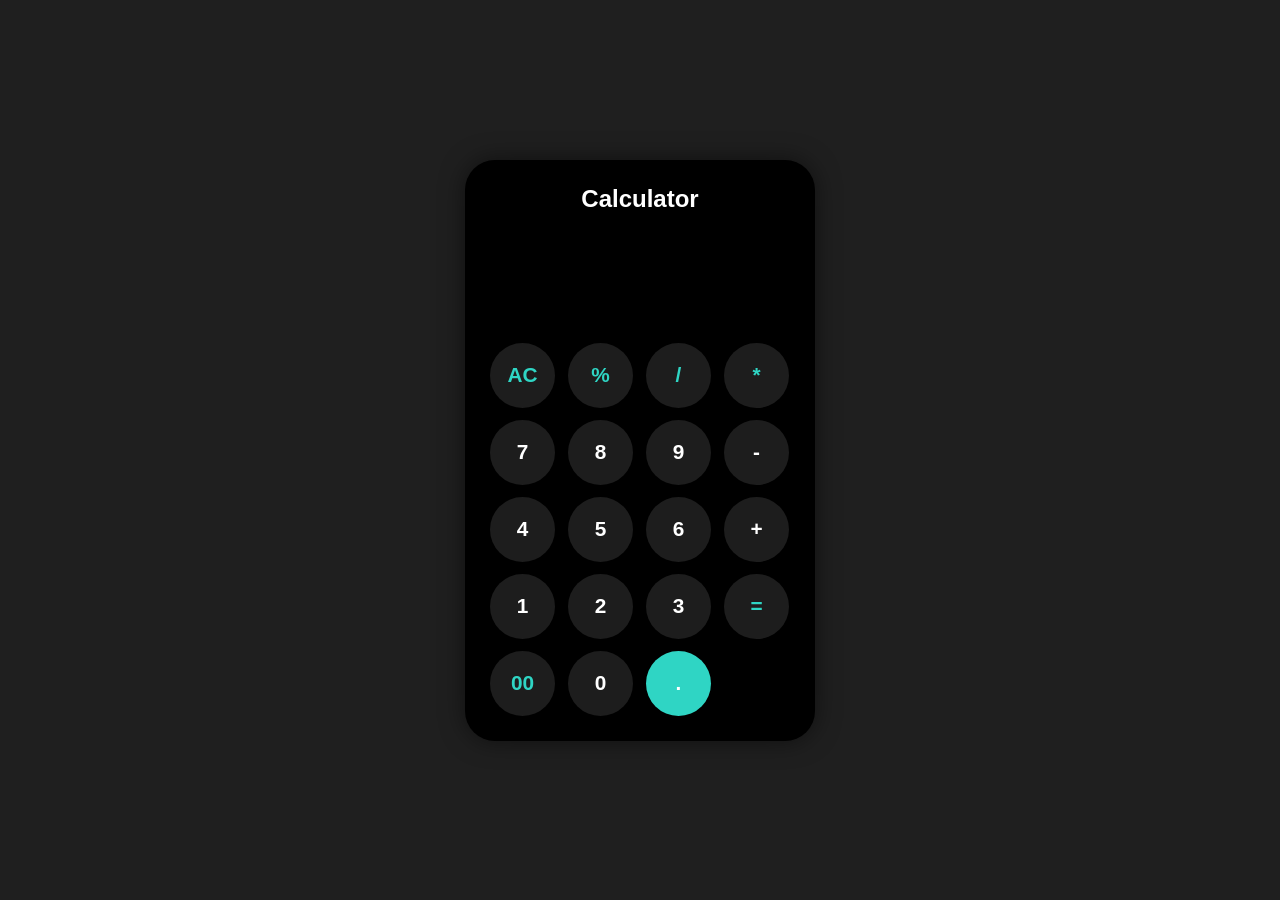
<file: Javascript/Calculator/index.html>
<!doctype html>
<html lang="en">
  <head>
    <meta charset="UTF-8" />
    <meta name="viewport" content="width=device-width, initial-scale=1.0" />
    <title>Calculator</title>
    <link rel="stylesheet" href="style.css">
  </head>
  <body>
    <div class="container">
      <h1 id="heading1">Calculator</h1>
      <input type="text" id="input" />
      <div class="btns">
    <button onclick="clearDisplay()">AC</button>
    <button onclick="appendtodisplay('%')">%</button>
    <button onclick="appendtodisplay('/')">/</button>
    <button onclick="appendtodisplay('*')">*</button>

    <button onclick="appendtodisplay('7')">7</button>
    <button onclick="appendtodisplay('8')">8</button>
    <button onclick="appendtodisplay('9')">9</button>
    <button onclick="appendtodisplay('-')">-</button>

    <button onclick="appendtodisplay('4')">4</button>
    <button onclick="appendtodisplay('5')">5</button>
    <button onclick="appendtodisplay('6')">6</button>
    <button onclick="appendtodisplay('+')">+</button>

    <button onclick="appendtodisplay('1')">1</button>
    <button onclick="appendtodisplay('2')">2</button>
    <button onclick="appendtodisplay('3')">3</button>
    <button onclick="calculate()">=</button>

    <button onclick="appendtodisplay('00')">00</button>
    <button onclick="appendtodisplay('0')">0</button>
    <button onclick="appendtodisplay('.')">.</button>
</div>
    </div>

    <script>
      let operands = document.getElementById("input");

      function appendtodisplay(input) {
        operands.value += input;
      }

      function calculate() {
        try {
          operands.value = eval(operands.value);
        } catch (e) {
          operands.value = "Error";
        }
      }

      function clearDisplay() {
        operands.value = "";
      }
    </script>
  </body>
</html>
</file>
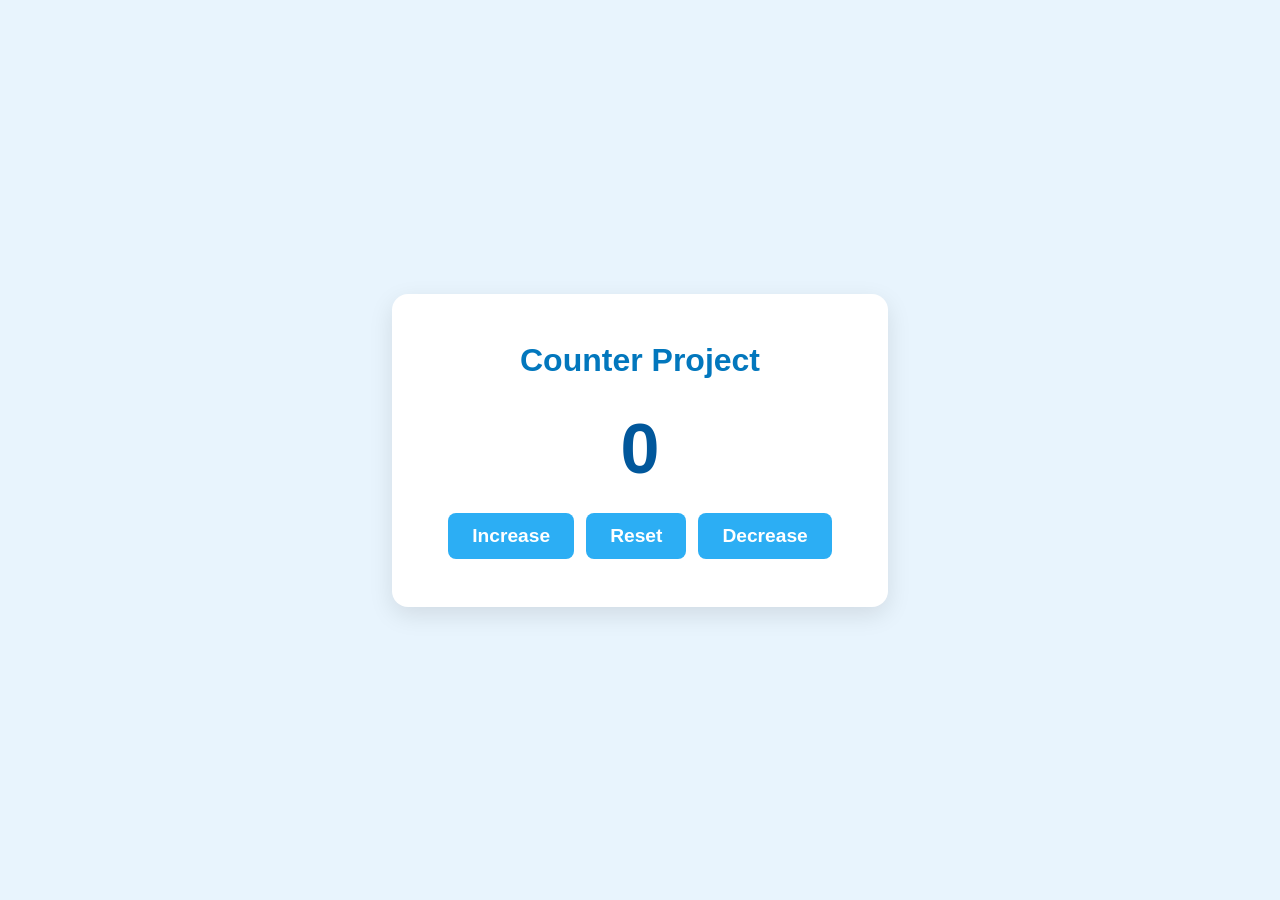
<file: Javascript/CounterProject/index.html>
<!DOCTYPE html>
<html lang="en">
<head>
    <meta charset="UTF-8">
    <meta name="viewport" content="width=device-width, initial-scale=1.0">
    <title>Document</title>
    <link rel="stylesheet" href="style.css">
</head>
<body>
    <h1>Counter Project</h1>
    <p id="counter">0</p>
    <div class="btns">

<button id="increase" class="btn">Increase</button>
        <button id="reset" class="btn">Reset</button>
    <button id="decrease" class="btn">Decrease</button>
    </div>
    

    <script src="script.js"></script>
</body>
</html>
</file>
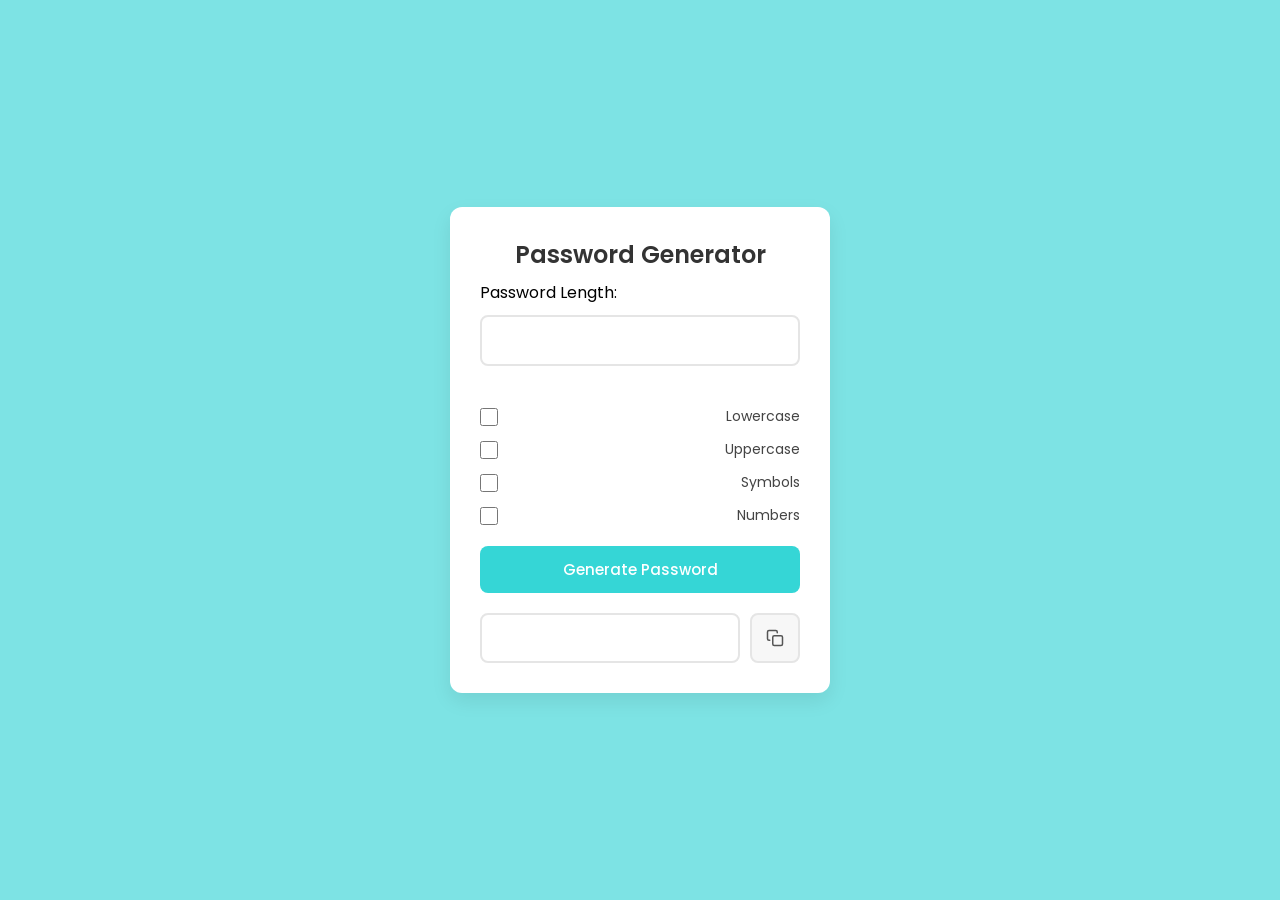
<file: Javascript/PasswordGenerator/index.html>
<!doctype html>
<html lang="en">
  <head>
    <meta charset="UTF-8" />
    <meta name="viewport" content="width=device-width, initial-scale=1.0" />
    <title>Password Generator</title>
    <link rel="stylesheet" href="style.css" />
  </head>
  <body>
    <body>
      <div class="container">
        <h1>Password Generator</h1>

        <label for="length">Password Length:</label>
        <input type="number" id="length" min="1" max="50" />

        <div class="options">
          <div class="option">
            <input type="checkbox" id="op1" />
            <label for="op1">Lowercase</label>
          </div>

          <div class="option">
            <input type="checkbox" id="op2" />
            <label for="op2">Uppercase</label>
          </div>

          <div class="option">
            <input type="checkbox" id="op3" />
            <label for="op3">Symbols</label>
          </div>

          <div class="option">
            <input type="checkbox" id="op4" />
            <label for="op4">Numbers</label>
          </div>
        </div>

        <button onclick="generatepass()">Generate Password</button>

        <div class="result-wrapper">
          <h2 id="result"></h2>
          <button
            type="button"
            id="copyBtn"
            class="copy-btn"
            onclick="copyPassword()"
            title="Copy password"
            aria-label="Copy password"
          >
            <svg
              xmlns="http://www.w3.org/2000/svg"
              width="18"
              height="18"
              viewBox="0 0 24 24"
              fill="none"
              stroke="currentColor"
              stroke-width="2"
              stroke-linecap="round"
              stroke-linejoin="round"
            >
              <rect x="9" y="9" width="13" height="13" rx="2" ry="2"></rect>
              <path d="M5 15H4a2 2 0 0 1-2-2V4a2 2 0 0 1 2-2h9a2 2 0 0 1 2 2v1"></path>
            </svg>
          </button>
        </div>
      </div>

      <div id="toast" class="toast"></div>
    </body>
    <script>
      function generatepass() {
        let length = document.getElementById("length").value;
        let lowercase = document.getElementById("op1").checked;
        let uppercase = document.getElementById("op2").checked;
        let symbols = document.getElementById("op3").checked;
        let numbers = document.getElementById("op4").checked;

        console.log(lowercase, uppercase, symbols, numbers);
        if (length <= 0) {
          alert("Please enter a valid password length greater than 0.");
          return;
        }

        // Condition 2: At least one checkbox must be selected
        if (!lowercase && !uppercase && !symbols && !numbers) {
          alert("Please select at least one character type.");
          return;
        }
        const lower = "abcdefghijklmnopqrstuvwxyz";
        const upper = "ABCDEFGHIJKLMNOPQRSTUVWXYZ";
        const nums = "1234567890";
        const symb = "!@#$%^&*()_-?/";

        let password = "";
        let allowedchar = "";
        allowedchar += lowercase ? lower : "";
        allowedchar += uppercase ? upper : "";
        allowedchar += symbols ? symb : "";
        allowedchar += numbers ? nums : "";

        for (let i = 0; i < length; i++) {
          let randomindex = Math.floor(Math.random() * allowedchar.length);
          password += allowedchar[randomindex];
        }

        document.getElementById("result").textContent = password;
      }

      function copyPassword() {
        const password = document.getElementById("result").textContent;

        if (!password) {
          showToast("Nothing to copy yet!");
          return;
        }

        navigator.clipboard
          .writeText(password)
          .then(() => showToast("Password copied to clipboard!"))
          .catch(() => showToast("Failed to copy password."));
      }

      let toastTimeout;
      function showToast(message) {
        const toast = document.getElementById("toast");
        toast.textContent = message;
        toast.classList.add("show");

        clearTimeout(toastTimeout);
        toastTimeout = setTimeout(() => {
          toast.classList.remove("show");
        }, 2000);
      }
    </script>
  </body>
</html>
</file>
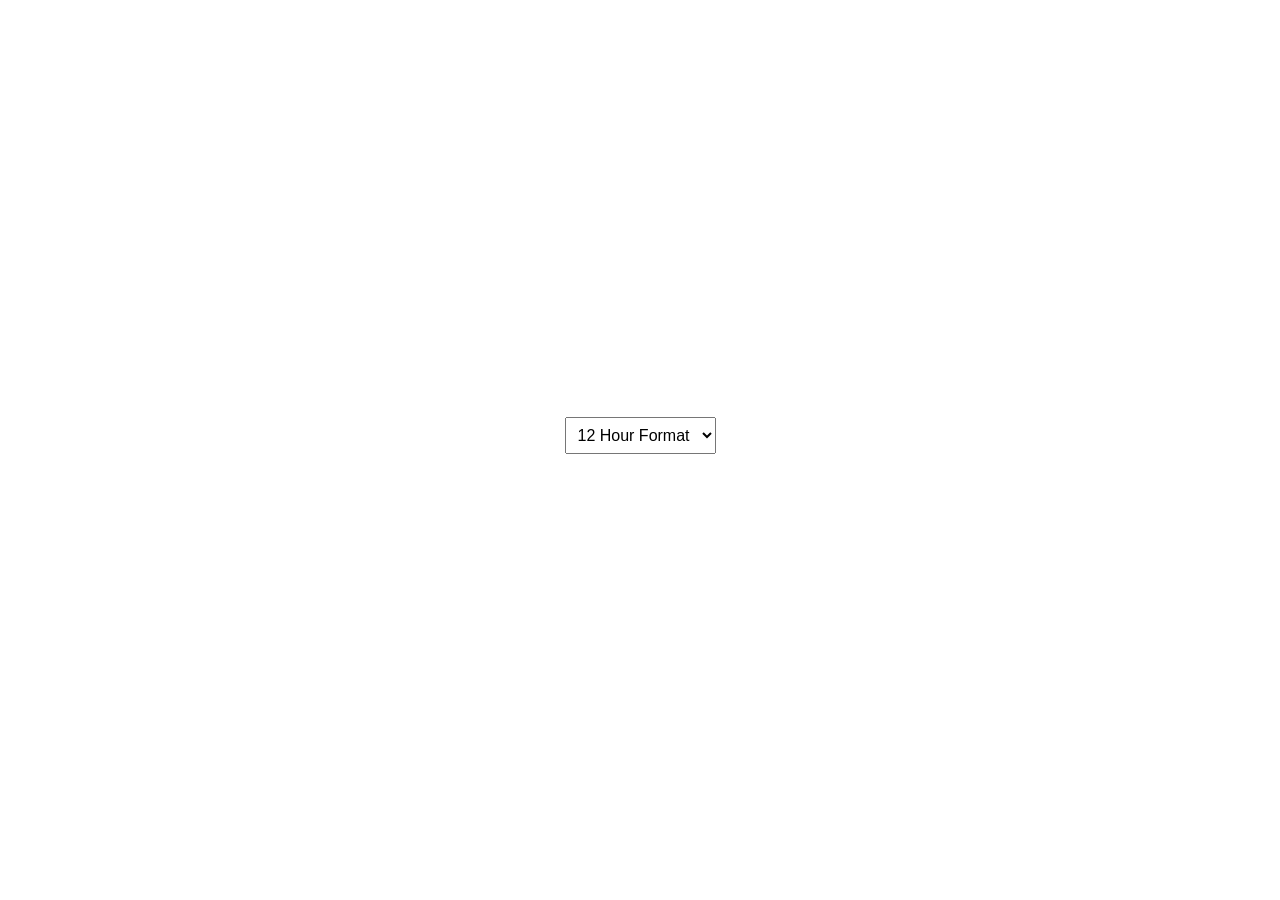
<file: Javascript/Digitalclock.html>
<!DOCTYPE html>
<html lang="en">
<head>
    <meta charset="UTF-8">
    <meta name="viewport" content="width=device-width, initial-scale=1.0">
    <title>Digital Clock</title>
    <style>
        *{
            margin:0;
            padding:0;
            box-sizing:border-box;
        }

        .container{
            height:100vh;
            display:flex;
            flex-direction:column;
            justify-content:center;
            align-items:center;
            gap:15px;
        }

        #clock{
            font-size:3rem;
        }

        #calendar{
            font-size:1.5rem;
        }

        select{
            padding:8px;
            font-size:1rem;
        }
    </style>
</head>
<body>

    <div class="container">

        <select id="format">
            <option value="12">12 Hour Format</option>
            <option value="24">24 Hour Format</option>
        </select>

        <h1 id="clock"></h1>
        <h2 id="calendar"></h2>

    </div>

    <script>

        function updateClock(){

            const date = new Date();

            let hr = date.getHours();
            let min = String(date.getMinutes()).padStart(2,"0");
            let sec = String(date.getSeconds()).padStart(2,"0");

            let format = document.getElementById("format").value;

            let timeString;

            if(format === "12"){

                let period = hr >= 12 ? "PM" : "AM";
                hr = hr % 12 || 12;

                timeString = `${hr}:${min}:${sec} ${period}`;

            }else{

                hr = String(hr).padStart(2,"0");

                timeString = `${hr}:${min}:${sec}`;
            }

            const days = [
                "Sunday",
                "Monday",
                "Tuesday",
                "Wednesday",
                "Thursday",
                "Friday",
                "Saturday"
            ];

            const dayName = days[date.getDay()];

            const day = date.getDate();
            const month = date.getMonth() + 1;
            const year = date.getFullYear();

            document.getElementById("clock").textContent = timeString;

            document.getElementById("calendar").textContent =
                `${dayName}, ${day}-${month}-${year}`;
        }

        setInterval(updateClock,1000);

    </script>

</body>
</html>
</file>
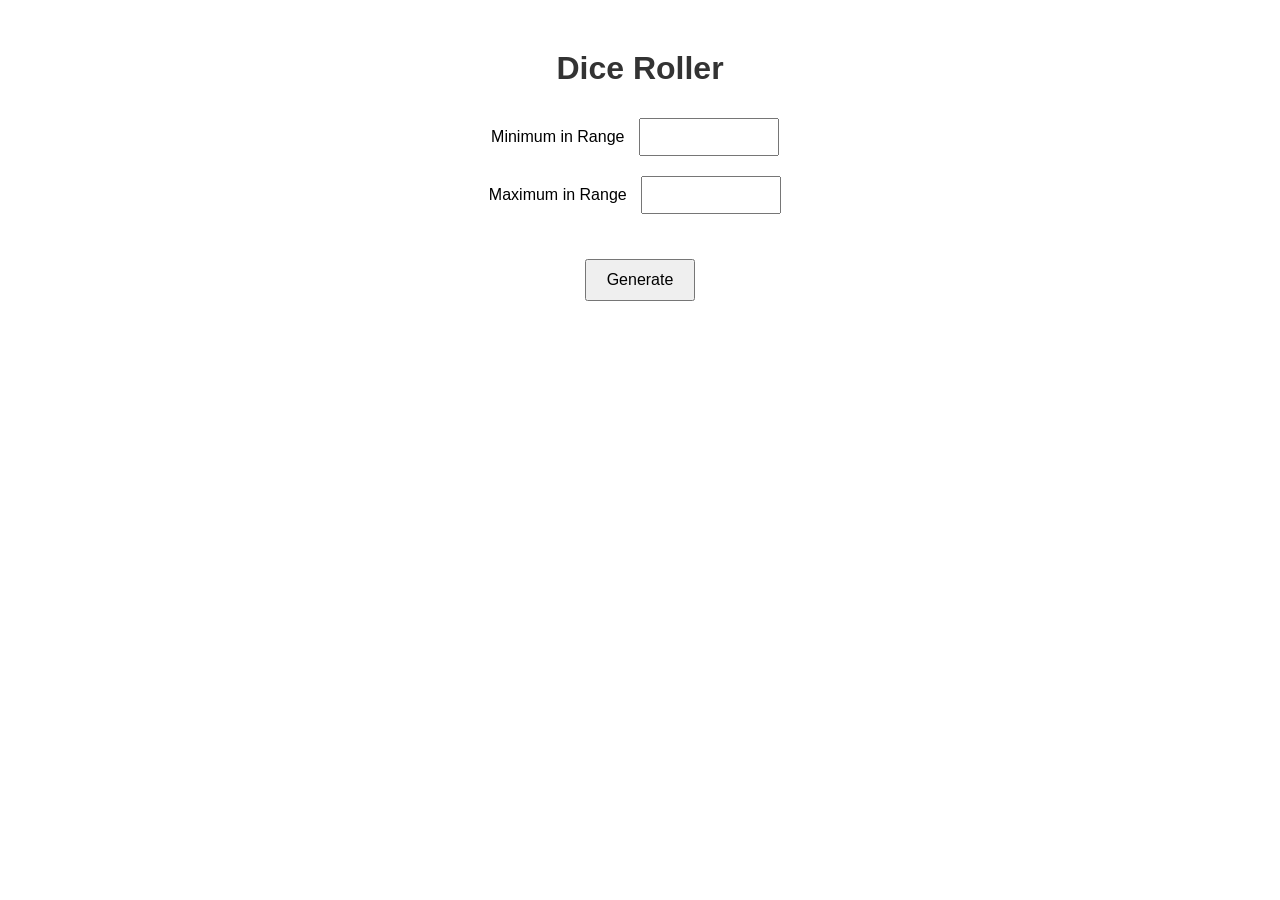
<file: Javascript/RandomNumber.html>
<!doctype html>
<html lang="en">
  <head>
    <meta charset="UTF-8" />
    <meta name="viewport" content="width=device-width, initial-scale=1.0" />
    <title>Random Number</title>
    <style>
  body {
    font-family: Arial, sans-serif;
    text-align: center;
    margin-top: 50px;
  }

  h1 {
    color: #333;
  }

  input {
    width: 120px;
    padding: 8px;
    margin: 10px;
    font-size: 16px;
  }

  button {
    padding: 10px 20px;
    font-size: 16px;
    cursor: pointer;
    margin-top: 15px;
  }

  #range {
    color: #555;
    margin-top: 20px;
  }

  .dice {
    font-size: 60px;
    font-weight: bold;
    display: inline-block;
    margin: 20px;
    color: #2563eb;
  }
</style>
  </head>
  <body>
    <h1>Dice Roller</h1>
    <label>Minimum in Range</label>
    <input type="text" id="min" />
    <br />

    <label>Maximum in Range</label>
    <input type="text" id="max" />

    <h3 id="range"></h3>

    <button onclick="generate()">Generate</button><br>
    <p id="dice1" class="dice"></p>
    <p id="dice2" class="dice"></p>

    <script>
      function generate() {
  let min = Number(document.getElementById("min").value);
  let max = Number(document.getElementById("max").value);

        document.getElementById("range").textContent =
          `Our Range is : ${min} - ${max}`;
        let d1 = Math.floor(Math.random() * (max - min)) + min;
        let d2 = Math.floor(Math.random() * (max - min)) + min;

        document.getElementById("dice1").innerHTML = d1;
        document.getElementById("dice2").textContent = d2;
      }
    </script>
  </body>
</html>

<!-- 
Rule
Math.floor(Math.random() * max) + min
    Only works correctly when min = 1.

Math.floor(Math.random() * (max - min + 1)) + min
    Works for any min and max values and is the recommended formula.
-->
</file>
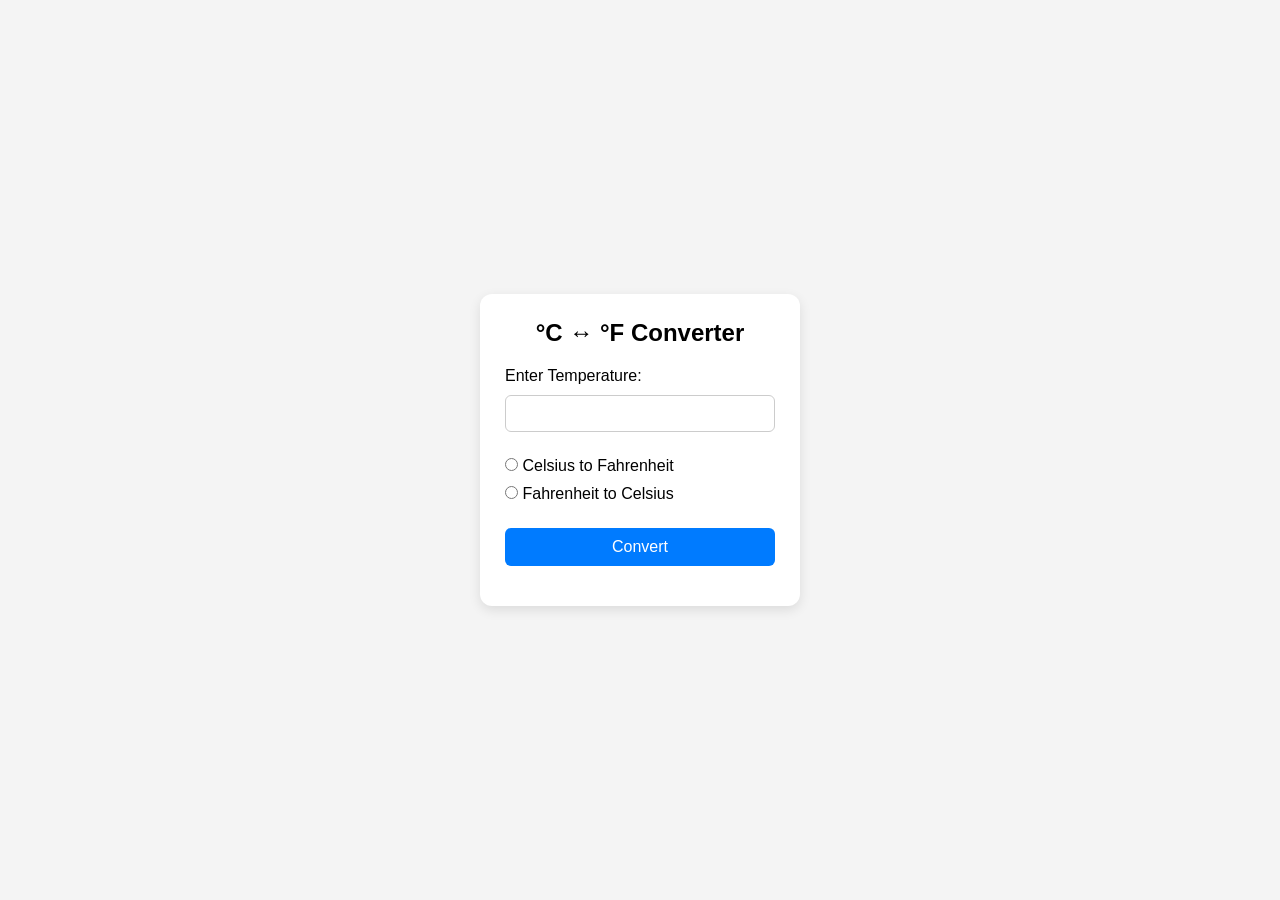
<file: Javascript/TemperatureConverter.html>
<!doctype html>
<html lang="en">
  <head>
    <meta charset="UTF-8" />
    <meta name="viewport" content="width=device-width, initial-scale=1.0" />
    <title>Temp Converter</title>
    <style>
      * {
        margin: 0;
        padding: 0;
        box-sizing: border-box;
        font-family: Arial, sans-serif;
      }

      body {
        height: 100vh;
        display: flex;
        justify-content: center;
        align-items: center;
        background: #f4f4f4;
      }

      .container {
        background: white;
        padding: 25px;
        border-radius: 12px;
        box-shadow: 0 4px 12px rgba(0, 0, 0, 0.1);
        width: 320px;
      }

      h1 {
        text-align: center;
        margin-bottom: 20px;
        font-size: 24px;
      }

      input[type="number"] {
        width: 100%;
        padding: 10px;
        margin: 10px 0 15px;
        border: 1px solid #ccc;
        border-radius: 6px;
      }

      .option {
        margin: 10px 0;
      }

      button {
        width: 100%;
        padding: 10px;
        margin-top: 15px;
        border: none;
        border-radius: 6px;
        background: #007bff;
        color: white;
        font-size: 16px;
        cursor: pointer;
      }

      button:hover {
        background: #0056b3;
      }

      #result {
        margin-top: 15px;
        text-align: center;
        font-weight: bold;
        font-size: 18px;
      }
    </style>
  </head>
  <body>
    <div class="container">
      <h1>°C ↔ °F Converter</h1>

      <label>Enter Temperature:</label>
      <input type="number" id="temp" />

      <div class="option">
        <input type="radio" name="op" id="ctof" />
        <label for="ctof">Celsius to Fahrenheit</label>
      </div>

      <div class="option">
        <input type="radio" name="op" id="ftoc" />
        <label for="ftoc">Fahrenheit to Celsius</label>
      </div>

      <button id="convert">Convert</button>

      <p id="result"></p>
    </div>

    <script>
      let ctof = document.getElementById("ctof");
      let ftoc = document.getElementById("ftoc");
      let ans;
      
      document.getElementById("convert").onclick = function () {
        let temp = document.getElementById("temp").value;
        if (ctof.checked) {
          document.getElementById("result").textContent = (
            temp * (9 / 5) +
            32
          ).toFixed(2);
        } else if (ftoc.checked) {
          document.getElementById("result").textContent = (
            ((temp - 32) * 5) /
            9
          ).toFixed(2);
        } else {
          document.getElementById("result").textContent =
            "Select a conversion option";
        }
      };
    </script>
  </body>
</html>
</file>
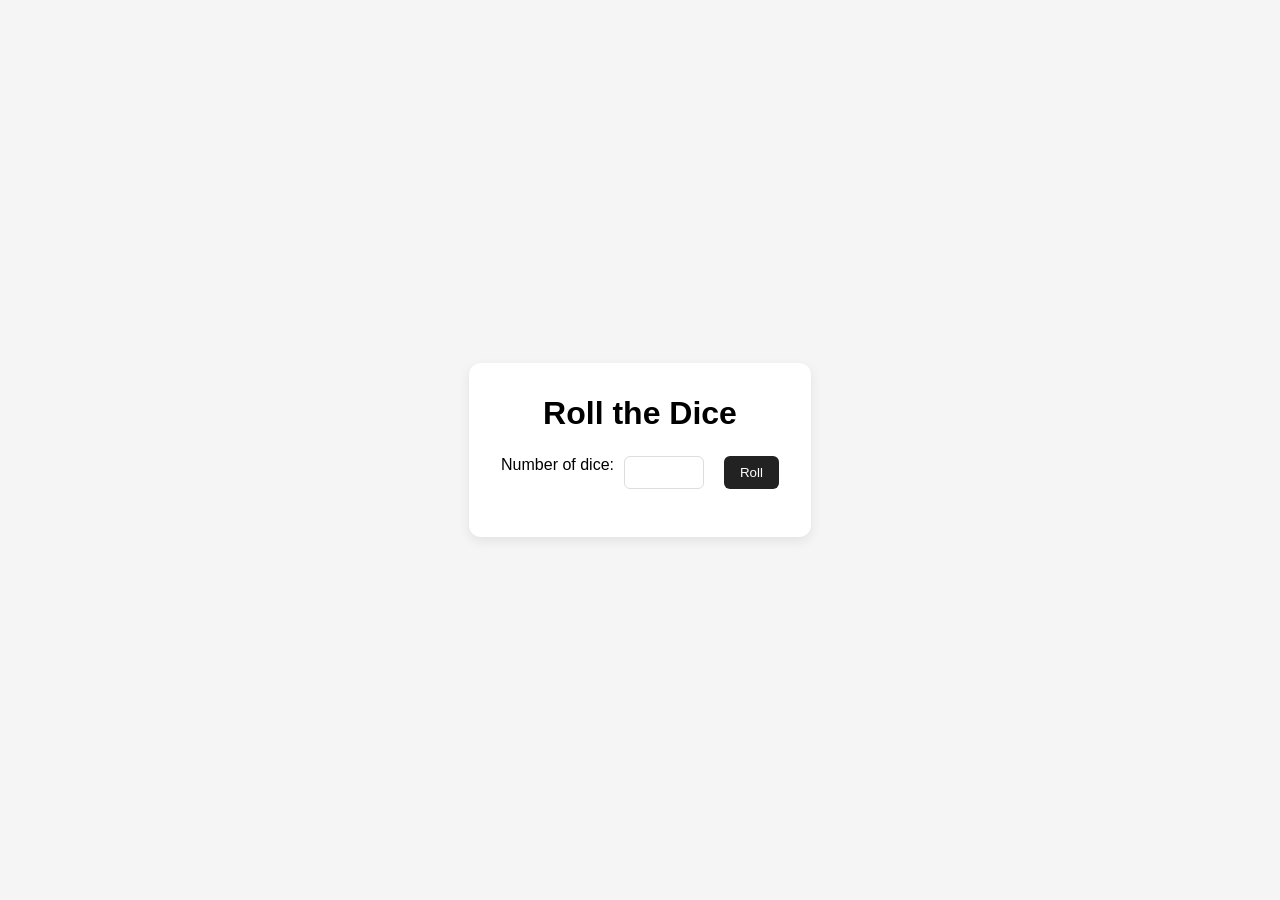
<file: Javascript/DiceRoller/DiceRoller.html>
<!doctype html>
<html lang="en">
  <head>
    <meta charset="UTF-8" />
    <meta name="viewport" content="width=device-width, initial-scale=1.0" />
    <title>Dice Roller</title>
    <style>
        * {
  margin: 0;
  padding: 0;
  box-sizing: border-box;
  font-family: Arial, sans-serif;
}

body {
  min-height: 100vh;
  display: flex;
  justify-content: center;
  align-items: center;
  background: #f5f5f5;
}

.container {
  text-align: center;
  padding: 2rem;
  background: white;
  border-radius: 12px;
  box-shadow: 0 4px 12px rgba(0, 0, 0, 0.08);
}

h1 {
  margin-bottom: 1.5rem;
}

.controls {
  display: flex;
  justify-content: center;
  gap: 10px;
  margin-bottom: 1rem;
}

input {
  width: 80px;
  padding: 8px;
  border: 1px solid #ddd;
  border-radius: 6px;
}

button {
  padding: 8px 16px;
  border: none;
  
  border-radius: 6px;
  background: #222;
  color: white;
  cursor: pointer;
}

button:hover {
  opacity: 0.9;
}

#result {
  margin: 1rem 0;
}

#images {
  display: flex;
  justify-content: center;
  flex-wrap: wrap;
  gap: 10px;
}

#images img {
  width: 80px;
  height: 80px;
}
    </style>
  </head>
  <body>
      <div class="container">
    <h1>Roll the Dice</h1>
   
    <div class="controls">
      <label for="num">Number of dice:</label>
      <input type="number" id="num" min="1" /><br>
      <button onclick="generate()">Roll</button>
    </div>
    <h2 id="result"></h2>
    <div id="images"></div>
</div>
    <script>

      function generate() {
      let num = document.getElementById("num").value;
      let result = document.getElementById("result");
      let img = document.getElementById("images");
      let images = [];
      let values = [];
        for (let i = 0; i < num; i++) {
          let randnum = Math.floor(Math.random() * 6) + 1;

          images.push( `<img src="dice_images/dice${randnum}.png" alt="dice ${randnum}">`);
          values.push(randnum);
        }
        result.textContent = `dice: ${values.join(", ")}`;
        img.innerHTML = images.join();
      }
    </script>
  </body>
</html>
</file>
<file: Javascript/Calculator/style.css>
*{
    margin:0;
    padding:0;
    box-sizing:border-box;
    font-family:Arial, Helvetica, sans-serif;
}

body{
    height:100vh;
    display:flex;
    justify-content:center;
    align-items:center;
    background:#1f1f1f;
}

.container{
    width:350px;
    background:#000;
    border-radius:30px;
    padding:25px;
    box-shadow:0 0 25px rgba(0,0,0,0.5);
}

#heading1{
    color:white;
    text-align:center;
    margin-bottom:20px;
    font-size:1.5rem;
}

#input{
    width:100%;
    height:90px;
    border:none;
    outline:none;
    background:#000;
    color:white;
    text-align:right;
    font-size:3rem;
    padding:10px;
    margin-bottom:20px;
}

.btns{
    display:grid;
    grid-template-columns:repeat(4,1fr);
    gap:12px;
}

button{
    width:65px;
    height:65px;
    border:none;
    border-radius:50%;
    font-size:1.3rem;
    font-weight:bold;
    cursor:pointer;
    background:#1d1d1d;
    color:white;
    transition:0.3s;
}

button:hover{
    transform:scale(1.05);
}

button:nth-child(1),
button:nth-child(2),
button:nth-child(3),
button:nth-child(4),
button:nth-child(16),
button:nth-child(17){
    color:#2fd5c4;
}

button:last-child{
    background:#2fd5c4;
    color:white;
}
</file>
<file: Javascript/CounterProject/style.css>
* {
  margin: 0;
  padding: 0;
  box-sizing: border-box;
}

html {
  min-height: 100vh;
  display: flex;
  align-items: center;
  justify-content: center;
  background-color: #e8f4fd;
}

body {
  font-family: 'Segoe UI', Arial, sans-serif;
  display: flex;
  flex-direction: column;
  align-items: center;
  padding: 48px 56px;
  background: white;
  border-radius: 16px;
  box-shadow: 0 8px 24px rgba(0, 0, 0, 0.1);
}

h1 {
  font-size: 2rem;
  color: #0277bd;
  margin-bottom: 20px;
}

#counter {
  font-size: 70px;
  font-weight: bold;
  color: #01579b;
  margin: 10px 0 24px;
}

.btns {
  display: flex;
  justify-content: center;
  gap: 12px;
}

.btn {
  font-size: 1.2rem;
  font-weight: bolder;
  padding: 12px 24px;
  border: none;
  border-radius: 8px;
  color: white;
  background-color: #2caef4;
  cursor: pointer;
  transition: background-color 0.25s;
}

.btn:hover {
  background-color: #0277bd;
}
</file>
<file: Javascript/PasswordGenerator/style.css>
@import url('https://fonts.googleapis.com/css2?family=Poppins:wght@300;400;500;600&display=swap');

*{
    margin:0;
    padding:0;
    box-sizing:border-box;
    font-family:'Poppins',sans-serif;
}

body{
    min-height:100vh;
    display:flex;
    justify-content:center;
    align-items:center;
    background:#7de3e4;
}

.container{
    width:380px;
    background:#fff;
    padding:30px;
    border-radius:12px;
    box-shadow:0 8px 20px rgba(0,0,0,0.08);
}

h1{
    text-align:center;
    font-size:24px;
    color:#333;
    margin-bottom:8px;
    font-weight:600;
}

.subtitle{
    text-align:center;
    color:#777;
    font-size:13px;
    margin-bottom:25px;
}

input[type="number"]{
    width:100%;
    padding:12px;
    border:2px solid #e5e5e5;
    border-radius:8px;
    margin:10px 0 20px;
    outline:none;
    font-size:15px;
}

input[type="number"]:focus{
    border-color:#35d6d6;
}

.options{
    margin:20px 0;
}

.option{
    display:flex;
    justify-content:space-between;
    align-items:center;
    margin:12px 0;
    color:#444;
    font-size:14px;
}

input[type="checkbox"]{
    accent-color:#35d6d6;
    width:18px;
    height:18px;
}

button{
    width:100%;
    padding:12px;
    border:none;
    border-radius:8px;
    background:#35d6d6;
    color:white;
    font-size:15px;
    font-weight:500;
    cursor:pointer;
    transition:.3s;
}

button:hover{
    background:#27c2c2;
}

.result-wrapper{
    display:flex;
    align-items:stretch;
    gap:10px;
    margin-top:20px;
}

#result{
    flex:1;
    margin-top:0;
    padding:12px;
    border:2px solid #e5e5e5;
    border-radius:8px;
    min-height:50px;
    word-break:break-all;
    color:#333;
    font-weight:500;
    text-align:center;
}

.copy-btn{
    width:auto;
    flex-shrink:0;
    display:flex;
    align-items:center;
    justify-content:center;
    padding:0 14px;
    border:2px solid #e5e5e5;
    border-radius:8px;
    background:#f7f7f7;
    color:#555;
    cursor:pointer;
    transition:.2s;
}

.copy-btn:hover{
    background:#35d6d6;
    border-color:#35d6d6;
    color:white;
}

.toast{
    position:fixed;
    left:50%;
    bottom:30px;
    transform:translate(-50%,20px);
    background:#333;
    color:#fff;
    padding:12px 20px;
    border-radius:8px;
    font-size:14px;
    box-shadow:0 8px 20px rgba(0,0,0,0.15);
    opacity:0;
    pointer-events:none;
    transition:opacity .3s ease, transform .3s ease;
    z-index:1000;
}

.toast.show{
    opacity:1;
    transform:translate(-50%,0);
}
</file>
